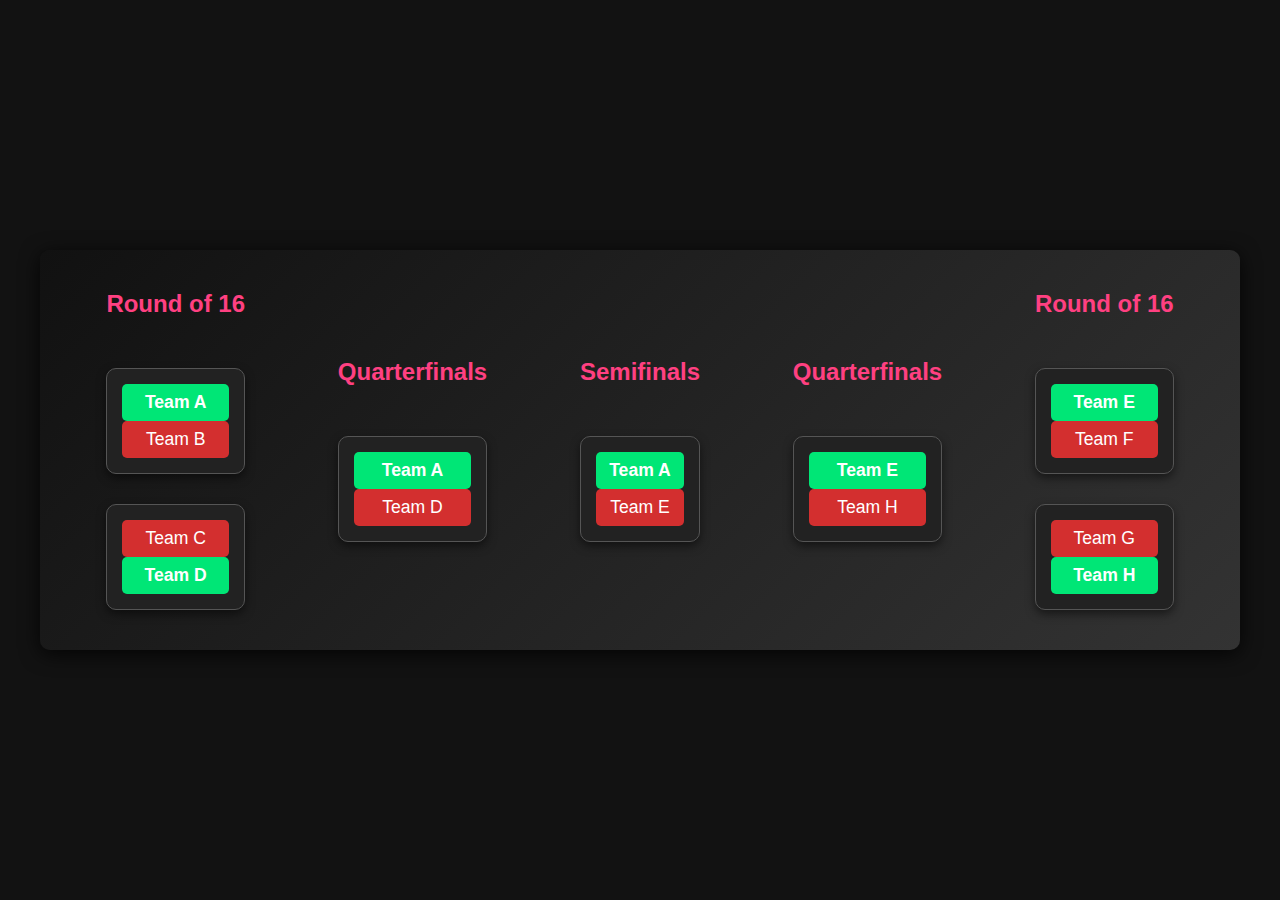
<file: bracket.html>
<!DOCTYPE html>
<html lang="en">
<head>
    <meta charset="UTF-8">
    <meta name="viewport" content="width=device-width, initial-scale=1.0">
    <title>Gaming-Style Tournament Bracket</title>
    <style>
        * {
            box-sizing: border-box;
            padding: 0;
            margin: 0;
        }
        body {
            font-family: Arial, sans-serif;
            display: flex;
            justify-content: center;
            align-items: center;
            min-height: 100vh;
            background-color: #121212;
            color: #fff;
        }
        .bracket-container {
            display: flex;
            flex-direction: row;
            justify-content: space-around;
            align-items: center;
            width: 100%;
            max-width: 1200px;
            gap: 40px;
            padding: 20px;
        }
        .round {
            display: flex;
            flex-direction: column;
            gap: 30px;
        }
        .round h2 {
            text-align: center;
            color: #FFD700;
            font-family: 'Roboto', sans-serif;
            margin-bottom: 20px;
        }
        .match {
            display: flex;
            flex-direction: column;
            background-color: #222;
            border: 1px solid #555;
            border-radius: 10px;
            box-shadow: 0 4px 10px rgba(0, 0, 0, 0.5);
            padding: 15px;
            text-align: center;
        }
        .team {
            padding: 8px;
            font-size: 1.1em;
            border-radius: 5px;
            transition: transform 0.3s;
        }
        .team.winner {
            background-color: #00e676;
            color: #fff;
            font-weight: bold;
        }
        .team.loser {
            background-color: #d32f2f;
            color: #fff;
        }
        /* Connectors */
        .bracket-connector {
            display: flex;
            justify-content: center;
            align-items: center;
            height: 30px;
            border-left: 2px solid #666;
            border-top: 2px solid #666;
        }
        /* Gaming vibes */
        .bracket-container {
            background-image: linear-gradient(135deg, #111, #333);
            border-radius: 10px;
            padding: 40px;
            box-shadow: 0 4px 20px rgba(0, 0, 0, 0.8);
        }
        .round h2 {
            color: #ff4081;
        }
        .team:hover {
            transform: scale(1.05);
        }
    </style>
</head>
<body>
    <div class="bracket-container">
        <!-- Left side of the bracket -->
        <div class="round" id="roundOf16Left">
            <h2>Round of 16</h2>
            <!-- Matches will be injected here -->
        </div>
        
        <!-- Quarterfinals left side -->
        <div class="round" id="quarterFinalsLeft">
            <h2>Quarterfinals</h2>
            <!-- Matches will be injected here -->
        </div>
        
        <!-- Semifinals center -->
        <div class="round" id="semiFinals">
            <h2>Semifinals</h2>
            <!-- Matches will be injected here -->
        </div>

        <!-- Quarterfinals right side -->
        <div class="round" id="quarterFinalsRight">
            <h2>Quarterfinals</h2>
            <!-- Matches will be injected here -->
        </div>
        
        <!-- Right side of the bracket -->
        <div class="round" id="roundOf16Right">
            <h2>Round of 16</h2>
            <!-- Matches will be injected here -->
        </div>
    </div>

    <script>
        const data = {
            roundOf16Left: [
                { team1: "Team A", team2: "Team B", winner: "Team A" },
                { team1: "Team C", team2: "Team D", winner: "Team D" }
            ],
            roundOf16Right: [
                { team1: "Team E", team2: "Team F", winner: "Team E" },
                { team1: "Team G", team2: "Team H", winner: "Team H" }
            ],
            quarterFinalsLeft: [
                { team1: "Team A", team2: "Team D", winner: "Team A" }
            ],
            quarterFinalsRight: [
                { team1: "Team E", team2: "Team H", winner: "Team E" }
            ],
            semiFinals: [
                { team1: "Team A", team2: "Team E", winner: "Team A" }
            ]
        };

        function createRound(roundId, matches) {
            const roundDiv = document.getElementById(roundId);
            matches.forEach(match => {
                const matchDiv = document.createElement("div");
                matchDiv.classList.add("match");

                const team1Div = document.createElement("div");
                team1Div.classList.add("team", match.winner === match.team1 ? "winner" : "loser");
                team1Div.innerText = match.team1;

                const team2Div = document.createElement("div");
                team2Div.classList.add("team", match.winner === match.team2 ? "winner" : "loser");
                team2Div.innerText = match.team2;

                matchDiv.appendChild(team1Div);
                matchDiv.appendChild(team2Div);

                roundDiv.appendChild(matchDiv);
            });
        }

        createRound("roundOf16Left", data.roundOf16Left);
        createRound("quarterFinalsLeft", data.quarterFinalsLeft);
        createRound("semiFinals", data.semiFinals);
        createRound("quarterFinalsRight", data.quarterFinalsRight);
        createRound("roundOf16Right", data.roundOf16Right);
    </script>
</body>
</html>
</file>
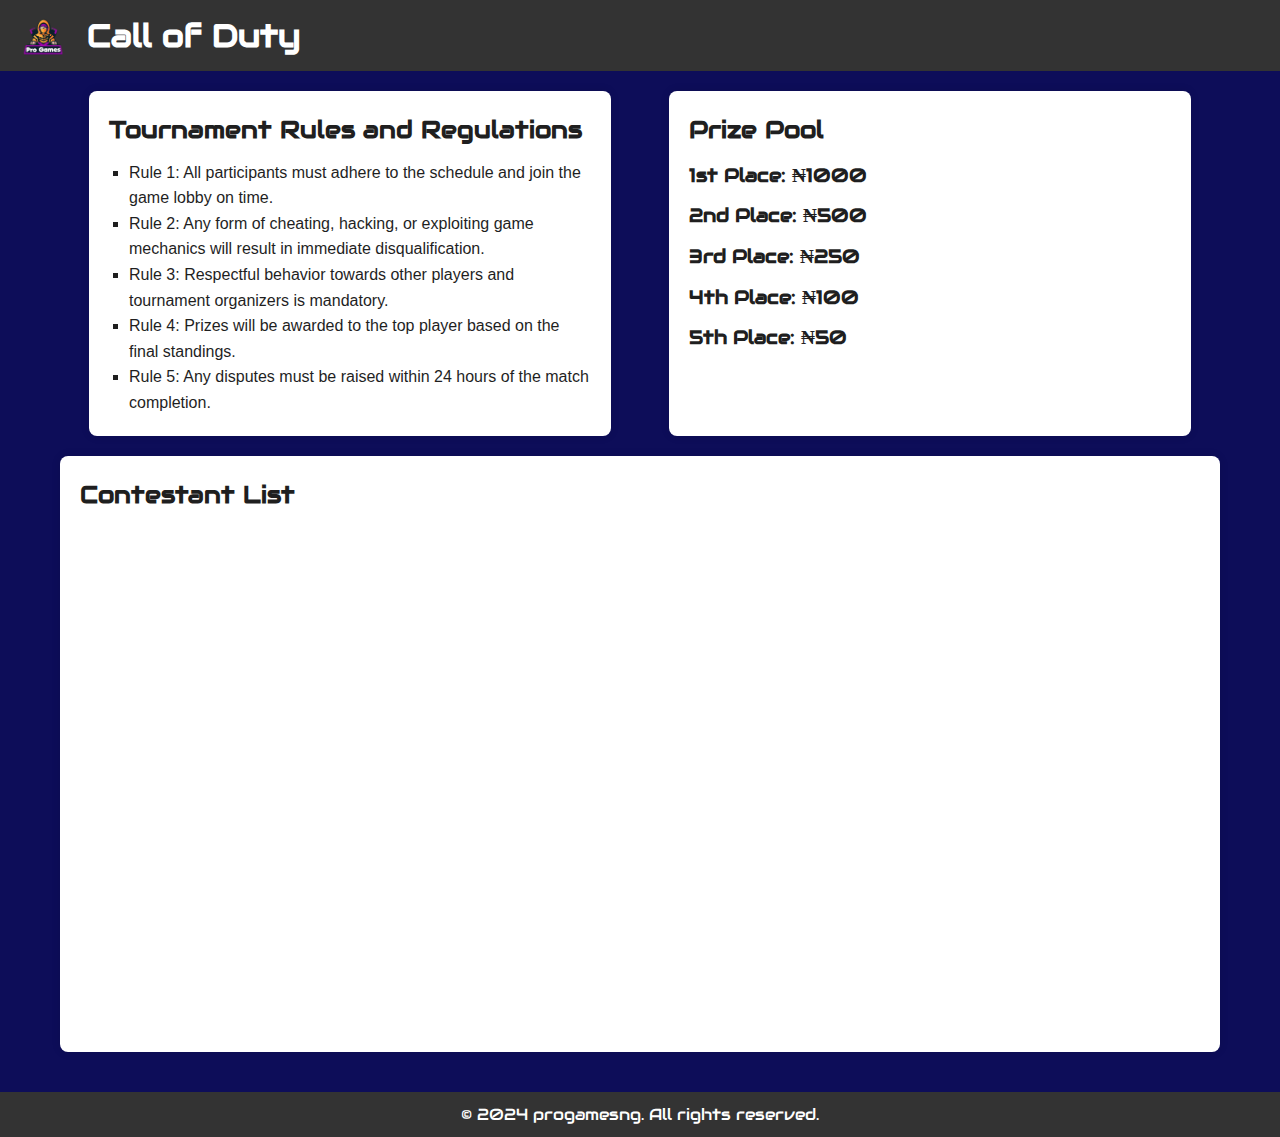
<file: COD_DETAILS.html>
<!DOCTYPE html>
<html lang="en">
<head>
  <meta charset="UTF-8">
  <meta name="viewport" content="width=device-width, initial-scale=1.0">
  <title>Call of Duty Tournament Details</title>
  <!-- Link to Google Fonts for Audiowide -->
  <link href="https://fonts.googleapis.com/css2?family=Audiowide&display=swap" rel="stylesheet">
  <style>
    /* Global Styles */
    * {
      margin: 0;
      padding: 0;
      box-sizing: border-box;
    }

    body {
      font-family: 'Audiowide', cursive; /* Updated font */
      line-height: 1.6;
      background-color: #0D0D59; /* Dark blue background */
      color: #fff;
    }

    header {
      background-color: #333; /* Header background color */
      color: #fff;
      padding: 10px 20px;
      text-align: left; /* Align text to the left */
      display: flex; /* Flexbox for logo and title */
      align-items: center; /* Center vertically */
    }

    header img {
      height: 50px; /* Logo height */
      margin-right: 20px; /* Space between logo and title */
    }

    h1 {
      margin: 0;
    }

    main {
      max-width: 1200px;
      margin: 20px auto;
      padding: 0 20px;
      display: flex;
      flex-wrap: wrap;
      justify-content: space-around;
    }

    /* Rules and Regulations Section */
    .rules {
      background: white; /* New container background color */
      color: #1F1F1F; /* Text color */
      padding: 20px;
      margin-bottom: 20px;
      flex-basis: 45%;
      border-radius: 8px;
      box-shadow: 0 0 10px rgba(0, 0, 0, 0.1);
    }

    .rules h2 {
      margin-bottom: 10px;
    }

    .rules ul {
      list-style-type: square;
      margin-left: 20px;
    }

    /* Prize Pool Section */
    .prize-pool {
      background: white; /* New container background color */
      color: #1F1F1F; /* Text color */
      padding: 20px;
      margin-bottom: 20px;
      flex-basis: 45%;
      border-radius: 8px;
      box-shadow: 0 0 10px rgba(0, 0, 0, 0.1);
    }

    .prize-pool h2 {
      margin-bottom: 10px;
    }

    .prize-pool ul {
      list-style-type: none;
    }

    .prize-pool ul li {
      margin: 10px 0;
      font-size: 1.2em;
      font-weight: bold;
    }

    /* Contestant List Section */
    .contestant-list {
      background: white; /* New container background color */
      color: #1F1F1F; /* Text color */
      width: 100%;
      margin-bottom: 20px;
      padding: 20px;
      border-radius: 8px;
      box-shadow: 0 0 10px rgba(0, 0, 0, 0.1);
    }

    .contestant-list h2 {
      margin-bottom: 10px;
    }

    iframe {
      border: none; /* Remove border for iframe */
    }

    /* Footer */
    footer {
      background-color: #333; /* Footer background color */
      color: #fff;
      padding: 10px 20px;
      text-align: center;
    }

    footer p {
      margin: 0;
    }

    /* Responsive Design */
    @media (max-width: 768px) {
      .rules, .prize-pool {
        flex-basis: 100%;
      }
    }
  </style>
</head>
<body>
  <header>
    <img src="Assets/logo.png" alt="Tournament Logo"> <!-- Replace with your logo URL -->
    <h1>Call of Duty</h1>
  </header>

  <main>
    <!-- Tournament Rules and Regulations -->
    <section class="rules">
      <h2>Tournament Rules and Regulations</h2>
      <ul style="font-family: sans-serif">
        <li>Rule 1: All participants must adhere to the schedule and join the game lobby on time.</li>
        <li>Rule 2: Any form of cheating, hacking, or exploiting game mechanics will result in immediate disqualification.</li>
        <li>Rule 3: Respectful behavior towards other players and tournament organizers is mandatory.</li>
        <li>Rule 4: Prizes will be awarded to the top player based on the final standings.</li>
        <li>Rule 5: Any disputes must be raised within 24 hours of the match completion.</li>
      </ul>
    </section>

    <!-- Prize Pool -->
    <section class="prize-pool">
      <h2>Prize Pool</h2>
      <ul>
        <li>1st Place: ₦1000</li>
        <li>2nd Place: ₦500</li>
        <li>3rd Place: ₦250</li>
        <li>4th Place: ₦100</li>
        <li>5th Place: ₦50</li>
      </ul>
    </section>

    <!-- Contestant List (embedded website) -->
    <section class="contestant-list">
      <h2>Contestant List</h2>
        <iframe src="https://docs.google.com/spreadsheets/d/e/2PACX-1vSZC0VTluO0ObdTwpnB8T2yf53y0ck96MOIWXINaK8Cxfyck_SuOAgKodNixQoQNNOyDRsA_w9obMj2/pubhtml?widget=true&amp;headers=false" width="100%" height="500" frameborder="0"></iframe>
    </section>
  </main>

  <footer>
    <p>&copy; 2024 progamesng. All rights reserved.</p>
  </footer>
</body>
</html>
</file>
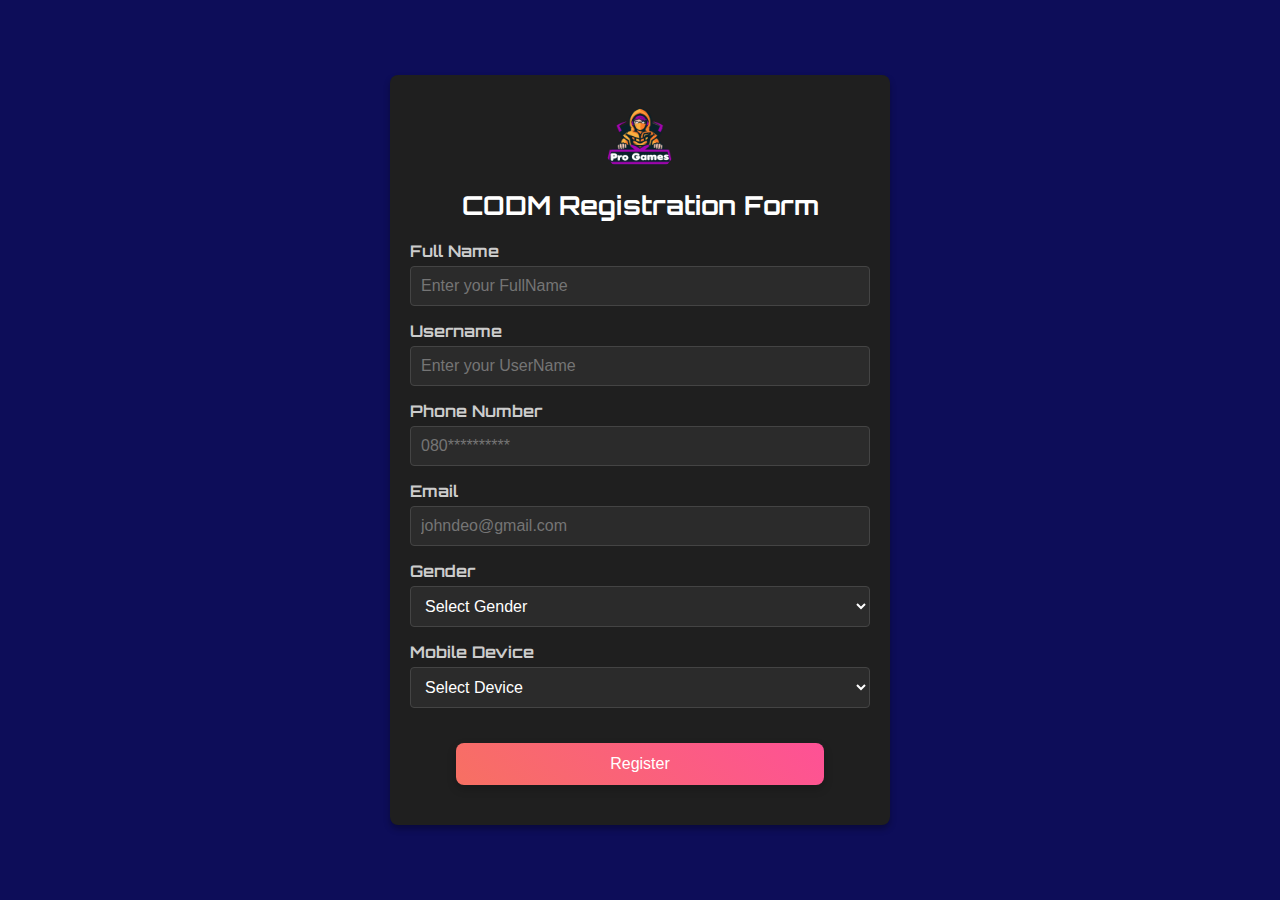
<file: COD_REG.html>
<!DOCTYPE html>
<html lang="en">
<head>
    <meta charset="UTF-8">
    <meta name="viewport" content="width=device-width, initial-scale=1.0">
    <title>Call of Duty Registration</title>
    <link href="https://fonts.googleapis.com/css2?family=Orbitron:wght@400;700&display=swap" rel="stylesheet">
    
    <style>
        * {
            margin: 0;
            padding: 0;
            box-sizing: border-box;
        }

        body {
            font-family: 'Orbitron', sans-serif;
            background-color: #0D0D59;
            display: flex;
            justify-content: center;
            align-items: center;
            min-height: 100vh;
            padding: 20px 0;
        }

        .container {
            width: 100%;
            max-width: 500px;
            padding: 20px;
            background-color: #1F1F1F;
            border-radius: 8px;
            box-shadow: 0 4px 6px rgba(0, 0, 0, 0.3);
            text-align: center;
            margin-top: 50px;
            margin-bottom: 50px;
        }

        .container img {
            width: 80px;
            height: 80px;
            border-radius: 50%;
            margin-bottom: 10px;
        }

        h2 {
            margin-bottom: 20px;
            font-size: 26px;
            color: #FFFFFF;
        }

        .form-group {
            margin-bottom: 15px;
            text-align: left;
        }

        label {
            display: block;
            margin-bottom: 5px;
            font-weight: bold;
            color: #CCCCCC;
        }

        input[type="text"],
        input[type="email"],
        input[type="tel"],
        select {
            width: 100%;
            padding: 10px;
            background-color: #2B2B2B;
            border: 1px solid #444;
            border-radius: 4px;
            font-size: 16px;
            color: #FFFFFF;
        }

        button {
            width: 80%;
            padding: 12px 0;
            background: linear-gradient(45deg, rgb(247,112,98) 0%, rgb(254,81,150) 100%);
            border: none;
            border-radius: 8px;
            color: white;
            font-size: 16px;
            cursor: pointer;
            transition: background 0.3s ease, box-shadow 0.3s ease;
            box-shadow: 0 4px 10px rgba(0, 0, 0, 0.2);
            margin: 20px auto;
        }

        button:hover {
            background: linear-gradient(45deg, rgb(254,81,150) 0%, rgb(247,112,98) 100%);
            box-shadow: 0 6px 15px rgba(0, 0, 0, 0.4);
            transform: translateY(-2px);
        }

        button:focus {
            outline: none;
            box-shadow: 0 0 10px rgb(254,81,150);
        }

        @media (max-width: 768px) {
            .container {
                padding: 15px;
                margin-top: 30px;
                margin-bottom: 30px;
            }
        }
    </style>
    
    <script src="https://js.paystack.co/v1/inline.js"></script>
    <script>
        async function submitForm(event) {
            event.preventDefault(); // Prevent the default form submission

            const form = document.getElementById('registration-form');
            const formData = new FormData(form);

            const data = {
                Name: formData.get('Name'),
                Username: formData.get('Username'),
                Number: formData.get('Number'),
                Email: formData.get('Email'),
                Gender: formData.get('Gender'),
                Device: formData.get('Device')
            };

            // Initialize Paystack payment
            const handler = PaystackPop.setup({
                key: 'pk_test_8bfa7b411eb287a07baed7a5c31cccdd4886a578', // Replace with your Paystack public key
                email: data.Email,
                amount: 5000 * 100, // Replace with the correct amount in your local currency (e.g., NGN)
                currency: 'NGN', // Replace with your preferred currency
                callback: function (response) {
                    // After a successful payment
                    data.TransactionID = response.reference;
                    data.PaymentStatus = 'success';

                    // Send form data to Google Forms
                    sendToGoogleForms(data);

                    // Show custom modal after successful form submission
                    showModal();
                },
                onClose: function () {
                    alert('Transaction was not completed.');
                }
            });

            handler.openIframe(); // Open the Paystack payment window
        }

        async function sendToGoogleForms(data) {
            const googleFormURL1 = 'https://docs.google.com/forms/u/0/d/e/1FAIpQLSc4e16v-kXeINvkw3EIdlYtkYxIhlarvX6jKQxyU8QCWnlOfw/formResponse';
            const googleFormURL2 = 'https://docs.google.com/forms/d/e/1FAIpQLScfJV_5U367Ua1tCou9c8s8Z4KPMySKj27tRJTf0ca0BTqeDQ/formResponse'; // Second Google Form URL

            const formData1 = new FormData();
            formData1.append('entry.1784806187', data.Name); 
            formData1.append('entry.1553368485', data.Username); 
            formData1.append('entry.318829460', data.Number); 
            formData1.append('entry.866832824', data.Email); 
            formData1.append('entry.2047399584', data.Gender); 
            formData1.append('entry.1955030181', data.Device); 
            formData1.append('entry.38495882', data.TransactionID); 
            formData1.append('entry.722784749', data.PaymentStatus); 

            const formData2 = new FormData();
            formData2.append('entry.1922325064', data.Username); 
            // formData2.append('entry.XXXXXXXX', data.SomeField); // Uncomment and modify as needed

            try {
                await fetch(googleFormURL1, { method: 'POST', mode: 'no-cors', body: formData1 });
                await fetch(googleFormURL2, { method: 'POST', mode: 'no-cors', body: formData2 });
            } catch (error) {
                console.error('Error:', error);
            }
        }

        function showModal() {
            const modal = document.getElementById('custom-modal');
            modal.style.display = 'block'; // Show the modal
        }

        function closeModal() {
            const modal = document.getElementById('custom-modal');
            modal.style.display = 'none'; // Hide the modal
        }

        // Attach event listener to the button
        window.onload = function () {
            const button = document.querySelector('button[type="submit"]');
            button.addEventListener('click', submitForm);
        };

    </script>
    
    
    <style>
               /* Modal Background */
.custom-modal {
    display: none; /* Hidden by default */
    position: fixed; /* Stay in place */
    left: 0;
    top: 0;
    width: 100%;
    height: 100%;
    background-color: rgba(0, 0, 0, 0.7); /* Black with opacity */
    z-index: 1000; /* Ensure it's on top */
}

/* Modal Content */
.custom-modal-content {
    background-color: white;
    margin: 15% auto; /* Centered */
    padding: 20px;
    border-radius: 10px;
    width: 80%;
    max-width: 400px; /* Max width for larger screens */
    text-align: center;
    position: relative;
    box-shadow: 0px 5px 15px rgba(0, 0, 0, 0.2);
}

/* Close Button */
.close-btn {
    position: absolute;
    top: 10px;
    right: 20px;
    font-size: 24px;
    font-weight: bold;
    cursor: pointer;
}

/* Button in the modal */
.modal-btn {
    background-color: #4CAF50;
    color: white;
    padding: 10px 20px;
    border: none;
    border-radius: 5px;
    cursor: pointer;
}

.modal-btn:hover {
    background-color: #45a049;
}

    </style>
    
</head>
<body>
    <!-- Modal Structure -->
     <div id="custom-modal" class="custom-modal">
         <div class="custom-modal-content">
             <span class="close-btn">&times;</span>
             <h1 style="color: black">Registration Completed!</h1><br>
             <p style="color: black">Thanks for registering. Your payment has been received successfully. Check Tournament Details for more information.</p><br>
             <button class="modal-btn" onclick="closeModal()">OK</button>
         </div>
     </div>
    <div class="container">
        <img src="Assets/logo.png" alt="Registration Icon">

        <h2>CODM Registration Form</h2>

        <form id="registration-form" method="POST">
            <div class="form-group">
                <label for="fullname">Full Name</label>
                <input placeholder="Enter your FullName" type="text" name="Name" required>
            </div>

            <div class="form-group">
                <label for="username">Username</label>
                <input placeholder="Enter your UserName" type="text" name="Username" required>
            </div>

            <div class="form-group">
                <label for="phone">Phone Number</label>
                <input placeholder="080**********" min="1" max-length="11" type="tel" id="phone" name="Number" required>
            </div>

            <div class="form-group">
                <label for="email">Email</label>
                <input placeholder="johndeo@gmail.com" type="text" name="Email" required>
            </div>

            <div class="form-group">
                <label for="gender">Gender</label>
                <select id="gender" name="Gender" required>
                    <option value="">Select Gender</option>
                    <option value="male">Male</option>
                    <option value="female">Female</option>
                    <option value="other">Other</option>
                </select>
            </div>

            <div class="form-group">
                <label for="device">Mobile Device</label>
                <select id="device" name="Device" required>
                    <option value="">Select Device</option>
                    <option value="android">Android</option>
                    <option value="ios">iOS</option>
                    <option value="windows">Windows Phone</option>
                    <option value="other">Other</option>
                </select>
            </div>

            <button type="submit" class="cmn-btn">Register</button>
        </form>
    </div>
</body>
</html>
</file>
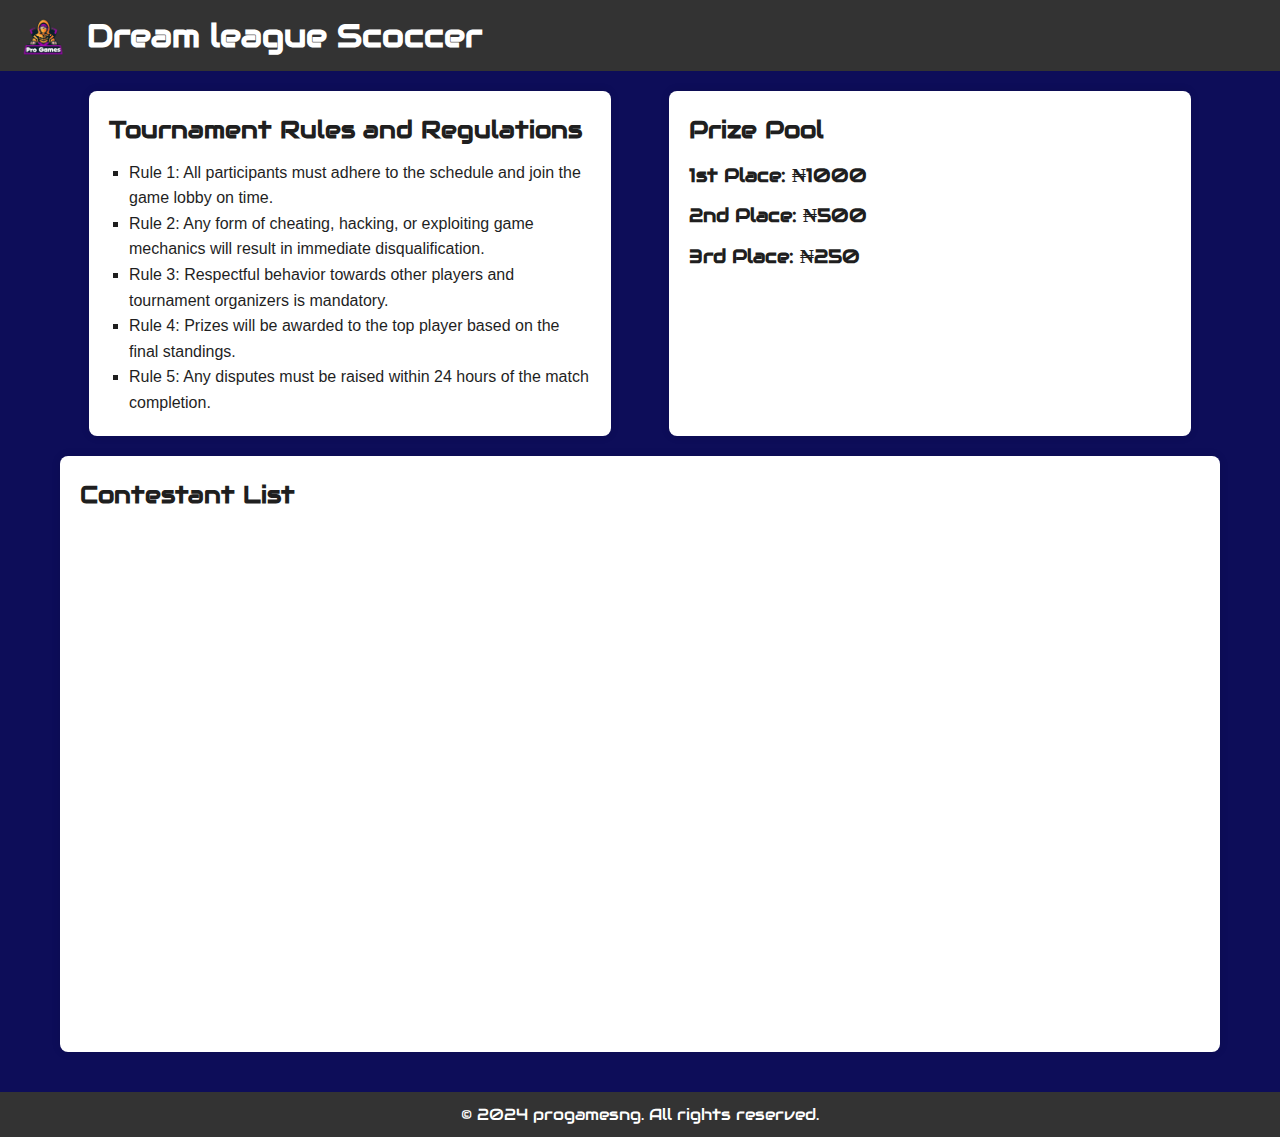
<file: DLS_DETAILS.html>
<!DOCTYPE html>
<html lang="en">
<head>
  <meta charset="UTF-8">
  <meta name="viewport" content="width=device-width, initial-scale=1.0">
  <title>Dream League Soccer Details</title>
  <!-- Link to Google Fonts for Audiowide -->
  <link href="https://fonts.googleapis.com/css2?family=Audiowide&display=swap" rel="stylesheet">
  <style>
    /* Global Styles */
    * {
      margin: 0;
      padding: 0;
      box-sizing: border-box;
    }

    body {
      font-family: 'Audiowide', cursive; /* Updated font */
      line-height: 1.6;
      background-color: #0D0D59; /* Dark blue background */
      color: #fff;
    }

    header {
      background-color: #333; /* Header background color */
      color: #fff;
      padding: 10px 20px;
      text-align: left; /* Align text to the left */
      display: flex; /* Flexbox for logo and title */
      align-items: center; /* Center vertically */
    }

    header img {
      height: 50px; /* Logo height */
      margin-right: 20px; /* Space between logo and title */
    }

    h1 {
      margin: 0;
    }

    main {
      max-width: 1200px;
      margin: 20px auto;
      padding: 0 20px;
      display: flex;
      flex-wrap: wrap;
      justify-content: space-around;
    }

    /* Rules and Regulations Section */
    .rules {
      background: white; /* New container background color */
      color: #1F1F1F; /* Text color */
      padding: 20px;
      margin-bottom: 20px;
      flex-basis: 45%;
      border-radius: 8px;
      box-shadow: 0 0 10px rgba(0, 0, 0, 0.1);
    }

    .rules h2 {
      margin-bottom: 10px;
    }

    .rules ul {
      list-style-type: square;
      margin-left: 20px;
    }

    /* Prize Pool Section */
    .prize-pool {
      background: white; /* New container background color */
      color: #1F1F1F; /* Text color */
      padding: 20px;
      margin-bottom: 20px;
      flex-basis: 45%;
      border-radius: 8px;
      box-shadow: 0 0 10px rgba(0, 0, 0, 0.1);
    }

    .prize-pool h2 {
      margin-bottom: 10px;
    }

    .prize-pool ul {
      list-style-type: none;
    }

    .prize-pool ul li {
      margin: 10px 0;
      font-size: 1.2em;
      font-weight: bold;
    }

    /* Contestant List Section */
    .contestant-list {
      background: white; /* New container background color */
      color: #1F1F1F; /* Text color */
      width: 100%;
      margin-bottom: 20px;
      padding: 20px;
      border-radius: 8px;
      box-shadow: 0 0 10px rgba(0, 0, 0, 0.1);
    }

    .contestant-list h2 {
      margin-bottom: 10px;
    }

    iframe {
      border: none; /* Remove border for iframe */
    }

    /* Footer */
    footer {
      background-color: #333; /* Footer background color */
      color: #fff;
      padding: 10px 20px;
      text-align: center;
    }

    footer p {
      margin: 0;
    }

    /* Responsive Design */
    @media (max-width: 768px) {
      .rules, .prize-pool {
        flex-basis: 100%;
      }
    }
  </style>
</head>
<body>
  <header>
    <img src="Assets/logo.png" alt="Tournament Logo"> <!-- Replace with your logo URL -->
    <h1>Dream league Scoccer</h1>
  </header>

  <main>
    <!-- Tournament Rules and Regulations -->
    <section class="rules">
      <h2>Tournament Rules and Regulations</h2>
      <ul style="font-family: sans-serif">
        <li>Rule 1: All participants must adhere to the schedule and join the game lobby on time.</li>
        <li>Rule 2: Any form of cheating, hacking, or exploiting game mechanics will result in immediate disqualification.</li>
        <li>Rule 3: Respectful behavior towards other players and tournament organizers is mandatory.</li>
        <li>Rule 4: Prizes will be awarded to the top player based on the final standings.</li>
        <li>Rule 5: Any disputes must be raised within 24 hours of the match completion.</li>
      </ul>
    </section>

    <!-- Prize Pool -->
    <section class="prize-pool">
      <h2>Prize Pool</h2>
      <ul>
        <li>1st Place: ₦1000</li>
        <li>2nd Place: ₦500</li>
        <li>3rd Place: ₦250</li>
      </ul>
    </section>

    <!-- Contestant List (embedded website) -->
    <section class="contestant-list">
      <h2>Contestant List</h2>
        <iframe src="https://docs.google.com/spreadsheets/d/e/2PACX-1vSdXDQcFRZUpuHE51miLyJDNpppRlsjxBBUTVBFdhytd0uWYIX_tfh6tI2EGashVSoTbr7-F-Dt2zdf/pubhtml?widget=true&amp;headers=false" width="100%" height="500" frameborder="0"></iframe>
    </section>
      
    <!--
    <section class="contestant-list">
      <h2>Tournament Draw</h2>
        <iframe src="" width="100%" height="500" frameborder="0"></iframe>
    </section>
    -->

  </main>

  <footer>
    <p>&copy; 2024 progamesng. All rights reserved.</p>
  </footer>
</body>
</html>
</file>
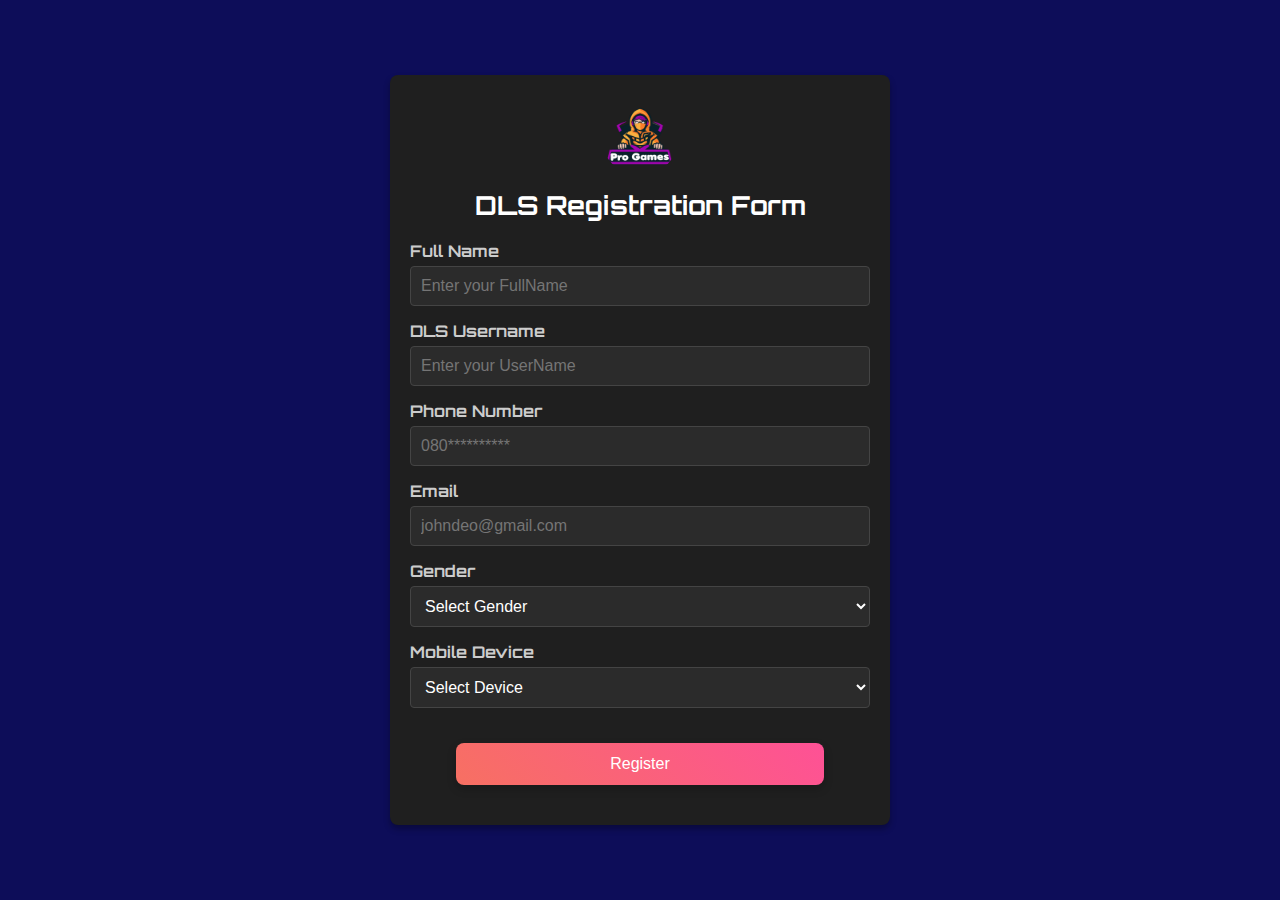
<file: DLS_REG.html>
<!DOCTYPE html>
<html lang="en">
<head>
    <meta charset="UTF-8">
    <meta name="viewport" content="width=device-width, initial-scale=1.0">
    <title>Dream League Soccer Registration</title>
    <link href="https://fonts.googleapis.com/css2?family=Orbitron:wght@400;700&display=swap" rel="stylesheet">
    
    <style>
        * {
            margin: 0;
            padding: 0;
            box-sizing: border-box;
        }

        body {
            font-family: 'Orbitron', sans-serif;
            background-color: #0D0D59;
            display: flex;
            justify-content: center;
            align-items: center;
            min-height: 100vh;
            padding: 20px 0;
        }

        .container {
            width: 100%;
            max-width: 500px;
            padding: 20px;
            background-color: #1F1F1F;
            border-radius: 8px;
            box-shadow: 0 4px 6px rgba(0, 0, 0, 0.3);
            text-align: center;
            margin-top: 50px;
            margin-bottom: 50px;
        }

        .container img {
            width: 80px;
            height: 80px;
            border-radius: 50%;
            margin-bottom: 10px;
        }

        h2 {
            margin-bottom: 20px;
            font-size: 26px;
            color: #FFFFFF;
        }

        .form-group {
            margin-bottom: 15px;
            text-align: left;
        }

        label {
            display: block;
            margin-bottom: 5px;
            font-weight: bold;
            color: #CCCCCC;
        }

        input[type="text"],
        input[type="email"],
        input[type="tel"],
        select {
            width: 100%;
            padding: 10px;
            background-color: #2B2B2B;
            border: 1px solid #444;
            border-radius: 4px;
            font-size: 16px;
            color: #FFFFFF;
        }

        button {
            width: 80%;
            padding: 12px 0;
            background: linear-gradient(45deg, rgb(247,112,98) 0%, rgb(254,81,150) 100%);
            border: none;
            border-radius: 8px;
            color: white;
            font-size: 16px;
            cursor: pointer;
            transition: background 0.3s ease, box-shadow 0.3s ease;
            box-shadow: 0 4px 10px rgba(0, 0, 0, 0.2);
            margin: 20px auto;
        }

        button:hover {
            background: linear-gradient(45deg, rgb(254,81,150) 0%, rgb(247,112,98) 100%);
            box-shadow: 0 6px 15px rgba(0, 0, 0, 0.4);
            transform: translateY(-2px);
        }

        button:focus {
            outline: none;
            box-shadow: 0 0 10px rgb(254,81,150);
        }

        @media (max-width: 768px) {
            .container {
                padding: 15px;
                margin-top: 30px;
                margin-bottom: 30px;
            }
        }
    </style>
    
    <script src="https://js.paystack.co/v1/inline.js"></script>
    <script>
        async function submitForm(event) {
            event.preventDefault(); // Prevent the default form submission

            const form = document.getElementById('registration-form');
            const formData = new FormData(form);

            const data = {
                Name: formData.get('Name'),
                Username: formData.get('Username'),
                Number: formData.get('Number'),
                Email: formData.get('Email'),
                Gender: formData.get('Gender'),
                Device: formData.get('Device')
            };

            // Initialize Paystack payment
            const handler = PaystackPop.setup({
                key: 'pk_test_8bfa7b411eb287a07baed7a5c31cccdd4886a578', // Replace with your Paystack public key
                email: data.Email,
                amount: 5000 * 100, // Replace with the correct amount in your local currency (e.g., NGN)
                currency: 'NGN', // Replace with your preferred currency
                callback: function (response) {
                    // After a successful payment
                    data.TransactionID = response.reference;
                    data.PaymentStatus = 'success';

                    // Send form data to Google Forms
                    sendToGoogleForms(data);

                    // Show custom modal after successful form submission
                    showModal();
                },
                onClose: function () {
                    alert('Transaction was not completed.');
                }
            });

            handler.openIframe(); // Open the Paystack payment window
        }

        async function sendToGoogleForms(data) {
            const googleFormURL1 = 'https://docs.google.com/forms/u/0/d/e/1FAIpQLSeOEGh09D-suEz_xpGPZN1mUnhFzUD-vHqQvadMDyu2XM06ng/formResponse';
            const googleFormURL2 = 'https://docs.google.com/forms/d/e/1FAIpQLSfsFf615HYSCnaIF28a3pMHYMZ4-RdV0kBHbcs4qqxJ5HW0Ig/formResponse'; // Second Google Form URL

            const formData1 = new FormData();
            formData1.append('entry.788447643', data.Name); 
            formData1.append('entry.73825334', data.Username); 
            formData1.append('entry.1576485372', data.Number); 
            formData1.append('entry.2014004470', data.Email); 
            formData1.append('entry.571067947', data.Gender); 
            formData1.append('entry.1704601184', data.Device); 
            formData1.append('entry.1695887622', data.TransactionID); 
            formData1.append('entry.1409858425', data.PaymentStatus); 

            const formData2 = new FormData();
            formData2.append('entry.501157833', data.Username); 
            // formData2.append('entry.XXXXXXXX', data.SomeField); // Uncomment and modify as needed

            try {
                await fetch(googleFormURL1, { method: 'POST', mode: 'no-cors', body: formData1 });
                await fetch(googleFormURL2, { method: 'POST', mode: 'no-cors', body: formData2 });
            } catch (error) {
                console.error('Error:', error);
            }
        }

        function showModal() {
            const modal = document.getElementById('custom-modal');
            modal.style.display = 'block'; // Show the modal
        }

        function closeModal() {
            const modal = document.getElementById('custom-modal');
            modal.style.display = 'none'; // Hide the modal
        }

        // Attach event listener to the button
        window.onload = function () {
            const button = document.querySelector('button[type="submit"]');
            button.addEventListener('click', submitForm);
        };

    </script>
    
    
    <style>
               /* Modal Background */
.custom-modal {
    display: none; /* Hidden by default */
    position: fixed; /* Stay in place */
    left: 0;
    top: 0;
    width: 100%;
    height: 100%;
    background-color: rgba(0, 0, 0, 0.7); /* Black with opacity */
    z-index: 1000; /* Ensure it's on top */
}

/* Modal Content */
.custom-modal-content {
    background-color: white;
    margin: 15% auto; /* Centered */
    padding: 20px;
    border-radius: 10px;
    width: 80%;
    max-width: 400px; /* Max width for larger screens */
    text-align: center;
    position: relative;
    box-shadow: 0px 5px 15px rgba(0, 0, 0, 0.2);
}

/* Close Button */
.close-btn {
    position: absolute;
    top: 10px;
    right: 20px;
    font-size: 24px;
    font-weight: bold;
    cursor: pointer;
}

/* Button in the modal */
.modal-btn {
    background-color: #4CAF50;
    color: white;
    padding: 10px 20px;
    border: none;
    border-radius: 5px;
    cursor: pointer;
}

.modal-btn:hover {
    background-color: #45a049;
}

    </style>
    
</head>
<body>
    <!-- Modal Structure -->
     <div id="custom-modal" class="custom-modal">
         <div class="custom-modal-content">
             <span class="close-btn">&times;</span>
             <h1 style="color: black">Registration Completed!</h1><br>
             <p style="color: black">Thanks for registering. Your payment has been received successfully. Check Tournament Details for more information.</p><br>
             <button class="modal-btn" onclick="closeModal()">OK</button>
         </div>
     </div>
    <div class="container">
        <img src="Assets/logo.png" alt="Registration Icon">

        <h2>DLS Registration Form</h2>

        <form id="registration-form" method="POST">
            <div class="form-group">
                <label for="fullname">Full Name</label>
                <input placeholder="Enter your FullName" type="text" name="Name" required>
            </div>

            <div class="form-group">
                <label for="username">DLS Username</label>
                <input placeholder="Enter your UserName" type="text" name="Username" required>
            </div>

            <div class="form-group">
                <label for="phone">Phone Number</label>
                <input placeholder="080**********" min="1" max-length="11" type="tel" id="phone" name="Number" required>
            </div>

            <div class="form-group">
                <label for="email">Email</label>
                <input placeholder="johndeo@gmail.com" type="text" name="Email" required>
            </div>

            <div class="form-group">
                <label for="gender">Gender</label>
                <select id="gender" name="Gender" required>
                    <option value="">Select Gender</option>
                    <option value="male">Male</option>
                    <option value="female">Female</option>
                </select>
            </div>

            <div class="form-group">
                <label for="device">Mobile Device</label>
                <select id="device" name="Device" required>
                    <option value="">Select Device</option>
                    <option value="Iphone">iOS</option>
                    <option value="Samsung">Samsung</option>
                    <option value="Xiaomi">Xiaomi</option>
                    <option value="Infinix">Infinix</option>
                    <option value="Tecno">Tecno</option>
                    <option value="Oppo">Oppo</option>
                    <option value="Itel">Itel</option>
                    <option value="Huawei">Huawei</option>
                    <option value="Nokia">Nokia</option>
                    <option value="Google">Google Pixel</option>
                    <option value="Vivo">Vivo</option>
                    <option value="Gionee">Gionee</option>
                    <option value="Azus">Azus</option>
                    <option value="Others">Others</option>
                </select>
            </div>

            <button type="submit" class="cmn-btn">Register</button>
        </form>
    </div>
</body>
</html>
</file>
